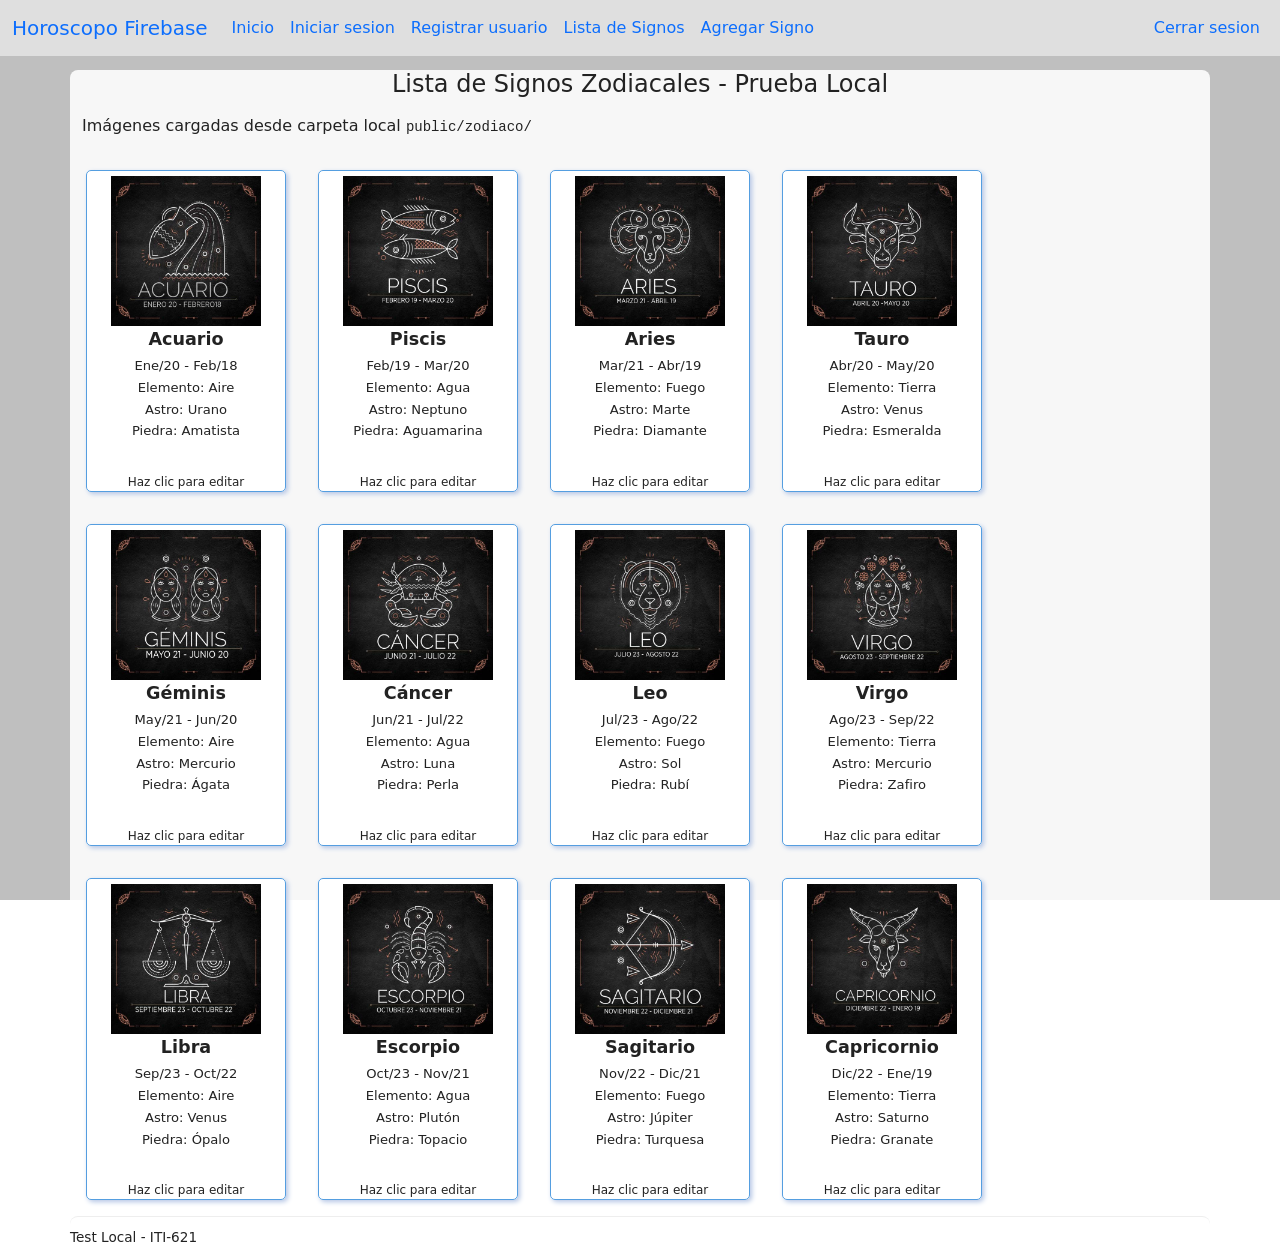
<file: public/test-lista.html>
<!doctype html>
<html lang="es">
<head>
  <meta charset="UTF-8">
  <meta name="viewport" content="width=device-width, initial-scale=1.0">
  <title>Test Local - Lista de Signos con Imágenes</title>
  <link href="https://cdn.jsdelivr.net/npm/bootstrap@5.0.2/dist/css/bootstrap.min.css"
    rel="stylesheet"
    integrity="sha384-EVSTQN3/azprG1Anm3QDgpJLIm9Nao0Yz1ztcQTwFspd3yD65VohhpuuCOmLASjC"
    crossorigin="anonymous">
  <link rel="stylesheet" href="css/style.css">
</head>
<body class="container">
  <header class="header row">
    <nav class="navbar navbar-expand-lg navbar-dark bg-primary fixed-top">
      <div class="container-fluid">
        <a class="navbar-brand" href="index.html">Horoscopo Firebase</a>
        <button class="navbar-toggler" type="button" data-bs-toggle="collapse" data-bs-target="#navbarNavDropdown"
          aria-controls="navbarNavDropdown" aria-expanded="false" aria-label="Toggle navigation">
          <span class="navbar-toggler-icon"></span>
        </button>
        <div class="collapse navbar-collapse" id="navbarNavDropdown">
          <ul class="navbar-nav me-auto mb-2 mb-lg-0">
            <li class="nav-item">
              <a class="nav-link" href="index.html">Inicio</a>
            </li>
            <li class="nav-item">
              <a class="nav-link" href="login.html">Iniciar sesion</a>
            </li>
            <li class="nav-item">
              <a class="nav-link" href="registrar.html">Registrar usuario</a>
            </li>
            <li class="nav-item">
              <a class="nav-link active" aria-current="page" href="test-lista.html">Lista de Signos</a>
            </li>
            <li class="nav-item">
              <a class="nav-link" href="agregar.html">Agregar Signo</a>
            </li>
          </ul>
          <ul class="navbar-nav">
            <li class="nav-item">
              <a class="nav-link text-white" href="#">Cerrar sesion</a>
            </li>
          </ul>
        </div>
      </div>
    </nav>
  </header>

  <main class="row">
    <h4 class="formatHead">Lista de Signos Zodiacales - Prueba Local</h4>
    <p>Imágenes cargadas desde carpeta local <code>public/zodiaco/</code></p>
    <div id="tabla" class="row"></div>
  </main>

  <footer class="row">Test Local - ITI-621</footer>

  <script>
    const signos = [
      { posic: 1, signo: 'Acuario', rango: 'Ene/20 - Feb/18', elemento: 'Aire', astro: 'Urano', piedra: 'Amatista', img: '01_Acuario.png' },
      { posic: 2, signo: 'Piscis', rango: 'Feb/19 - Mar/20', elemento: 'Agua', astro: 'Neptuno', piedra: 'Aguamarina', img: '02_Pisis.png' },
      { posic: 3, signo: 'Aries', rango: 'Mar/21 - Abr/19', elemento: 'Fuego', astro: 'Marte', piedra: 'Diamante', img: '03_Aries.png' },
      { posic: 4, signo: 'Tauro', rango: 'Abr/20 - May/20', elemento: 'Tierra', astro: 'Venus', piedra: 'Esmeralda', img: '04_Tauro.png' },
      { posic: 5, signo: 'Géminis', rango: 'May/21 - Jun/20', elemento: 'Aire', astro: 'Mercurio', piedra: 'Ágata', img: '05_Geminis.png' },
      { posic: 6, signo: 'Cáncer', rango: 'Jun/21 - Jul/22', elemento: 'Agua', astro: 'Luna', piedra: 'Perla', img: '06_Cancer.png' },
      { posic: 7, signo: 'Leo', rango: 'Jul/23 - Ago/22', elemento: 'Fuego', astro: 'Sol', piedra: 'Rubí', img: '07_Leo.png' },
      { posic: 8, signo: 'Virgo', rango: 'Ago/23 - Sep/22', elemento: 'Tierra', astro: 'Mercurio', piedra: 'Zafiro', img: '08_Virgo.png' },
      { posic: 9, signo: 'Libra', rango: 'Sep/23 - Oct/22', elemento: 'Aire', astro: 'Venus', piedra: 'Ópalo', img: '09_Libra.png' },
      { posic: 10, signo: 'Escorpio', rango: 'Oct/23 - Nov/21', elemento: 'Agua', astro: 'Plutón', piedra: 'Topacio', img: '10_Escorpio.png' },
      { posic: 11, signo: 'Sagitario', rango: 'Nov/22 - Dic/21', elemento: 'Fuego', astro: 'Júpiter', piedra: 'Turquesa', img: '11_Sagitario.png' },
      { posic: 12, signo: 'Capricornio', rango: 'Dic/22 - Ene/19', elemento: 'Tierra', astro: 'Saturno', piedra: 'Granate', img: '12_Capricornio.png' }
    ];

    const tabla = document.getElementById('tabla');
    let salida = '';
    signos.forEach(s => {
      salida += '<div class="divAnuncio m-3" style="cursor:pointer;">';
      salida += '<div class="imgBlock"><img src="zodiaco/' + s.img + '" width="100%"/></div>';
      salida += '<div class="signo-titulo">' + s.signo + '</div>';
      salida += '<div class="dato-extra">' + s.rango + '</div>';
      salida += '<div class="dato-extra">Elemento: ' + s.elemento + '</div>';
      salida += '<div class="dato-extra">Astro: ' + s.astro + '</div>';
      salida += '<div class="dato-extra">Piedra: ' + s.piedra + '</div>';
      salida += '<br/><div class="accion">Haz clic para editar</div>';
      salida += '</div>';
    });
    tabla.innerHTML = salida;
  </script>
</body>
</html>
</file>
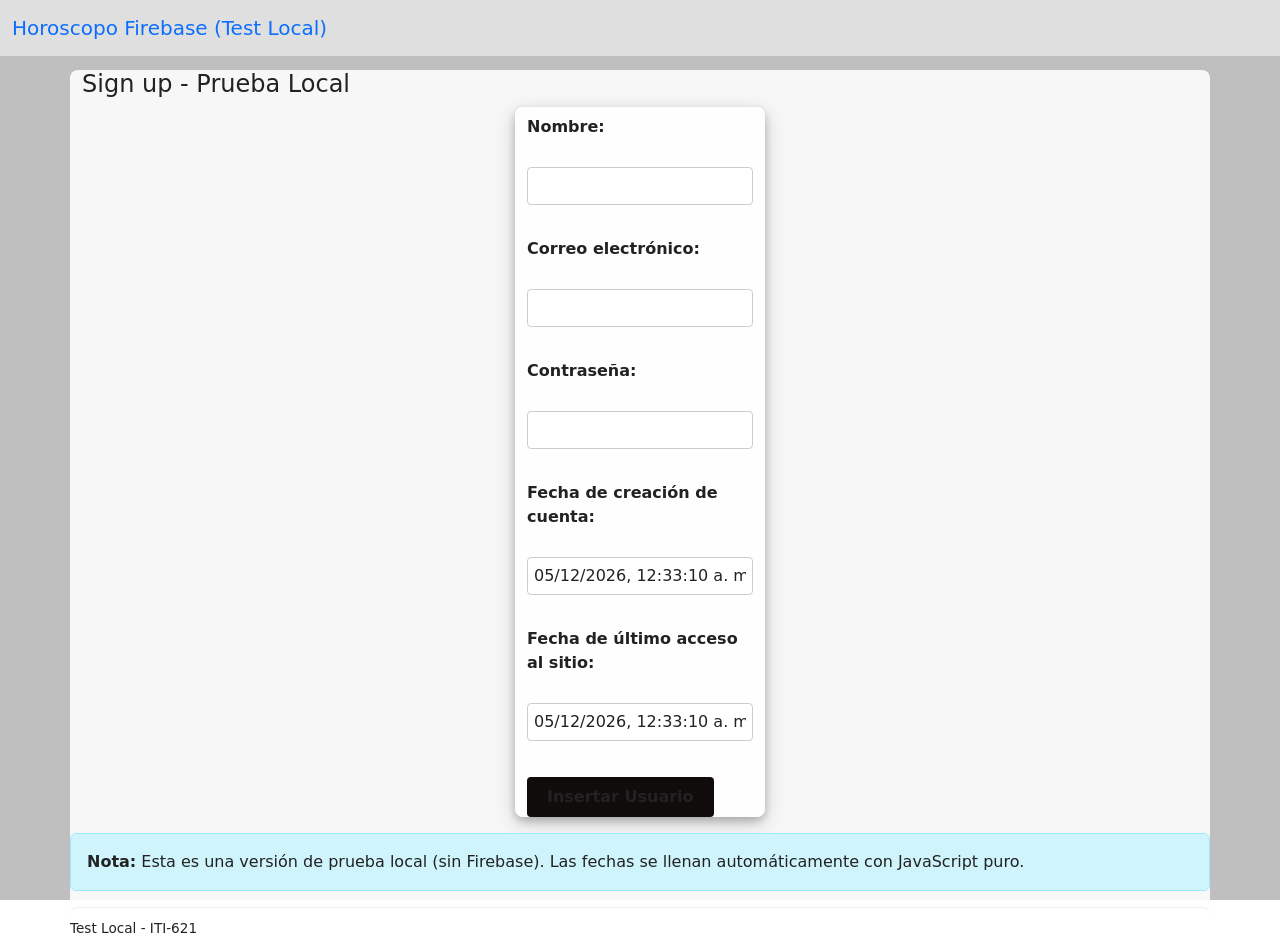
<file: public/test-registrar.html>
<!doctype html>
<html lang="es">
<head>
  <meta charset="UTF-8">
  <meta name="viewport" content="width=device-width, initial-scale=1.0">
  <title>Test Local - Registro (sin Firebase Hosting)</title>
  <link href="https://cdn.jsdelivr.net/npm/bootstrap@5.0.2/dist/css/bootstrap.min.css"
    rel="stylesheet"
    integrity="sha384-EVSTQN3/azprG1Anm3QDgpJLIm9Nao0Yz1ztcQTwFspd3yD65VohhpuuCOmLASjC"
    crossorigin="anonymous">
  <link rel="stylesheet" href="css/style.css">
</head>
<body class="container">
  <header class="header row">
    <nav class="navbar navbar-expand-lg navbar-light bg-light fixed-top">
      <div class="container-fluid">
        <a class="navbar-brand" href="#">Horoscopo Firebase (Test Local)</a>
      </div>
    </nav>
  </header>

  <main class="row">
    <h4>Sign up - Prueba Local</h4>
    <div class="formatDiv">
      <label for="txtNombre">Nombre:</label><br>
      <input type="text" id="txtNombre" required><br><br>

      <label for="txtEmail">Correo electrónico:</label><br>
      <input type="text" id="txtEmail" required><br><br>

      <label for="txtContra">Contraseña:</label><br>
      <input type="password" id="txtContra" required><br><br>

      <!-- Fecha de creación de la cuenta -->
      <label for="txtFecCreacion">Fecha de creación de cuenta:</label><br>
      <input type="text" id="txtFecCreacion" required readonly><br><br>

      <!-- Fecha de último acceso -->
      <label for="txtUltAcceso">Fecha de último acceso al sitio:</label><br>
      <input type="text" id="txtUltAcceso" required readonly><br><br>

      <input type="button" id="btnInsUser" name="btnInsUser" value="Insertar Usuario">
    </div>
    <div class="alert alert-info mt-3">
      <strong>Nota:</strong> Esta es una versión de prueba local (sin Firebase). Las fechas se llenan automáticamente con JavaScript puro.
    </div>
  </main>

  <footer class="row">Test Local - ITI-621</footer>

  <script>
    function formatearFecha(dt){
      return dt.toLocaleString('es-CO', {
        day: '2-digit',
        month: '2-digit',
        year: 'numeric',
        hour: '2-digit',
        minute: '2-digit',
        second: '2-digit'
      });
    }

    function asignarFechas(){
      const dt = new Date();
      document.getElementById('txtFecCreacion').value = formatearFecha(dt);
      document.getElementById('txtUltAcceso').value = formatearFecha(dt);
      return dt;
    }

    window.addEventListener('DOMContentLoaded', function(){
      asignarFechas();
    });

    document.getElementById('btnInsUser').addEventListener('click', function(){
      asignarFechas();
      const nombre = document.getElementById('txtNombre').value;
      const email = document.getElementById('txtEmail').value;
      const fecCreacion = document.getElementById('txtFecCreacion').value;
      const ultAcceso = document.getElementById('txtUltAcceso').value;
      alert('Usuario: ' + nombre + '\nEmail: ' + email + '\nFecha creación: ' + fecCreacion + '\nÚltimo acceso: ' + ultAcceso + '\n\n(Prueba local - no se guarda en Firebase)');
    });
  </script>
</body>
</html>
</file>
<file: public/css/style.css>
/* CSS Document */
:root{
  --primary: #110C0CFF;
  --light: #FFFFFF;
  --grey1: #EEEEEE;
  --grey2: #F0F1F1;
  --orange: #D6731D;
  --lblue1: #559EE0;
  --lblue2: #B4C5E5;
}

*{
  margin: 0;
  padding: 0;
  user-select: none;
  box-sizing: border-box;
}

.header .navbar {
  background-color: rgba(255,255,255,0.5) !important;
}

body{
  padding-top: 70px;
}

.formatDiv{
  width: 250px;
  margin-left: auto;
  margin-right: auto;
  box-shadow: 0 4px 8px 0 rgba(0, 0, 0, 0.2), 0 6px 20px 0 rgba(0, 0, 0, 0.19);
}

.formatHead{
  text-align: center;
  color: var(--primary);
  margin-bottom: 15px;
}

.imgBlock{
  height: 150px;
  width: 150px;
  margin-right: auto;
  margin-left: auto;
}

.divAnuncio{
  background-color: var(--light);
  border: thin solid var(--lblue1);
  border-radius: 5px;
  box-shadow: 2px 2px 5px var(--lblue2);
  float: left;
  margin: 8px;
  padding-top: 5px;
  text-align: center;
  width: 200px;
  cursor: pointer;
  transition: transform 0.2s, box-shadow 0.2s, border-color 0.2s;
}

.divAnuncio:hover{
  transform: translateY(-4px);
  box-shadow: 4px 4px 10px var(--lblue2);
  border-color: var(--orange);
}

.divAnuncio .signo-titulo{
  font-weight: bold;
  font-size: 1.1em;
  margin-bottom: 4px;
  color: var(--primary);
}

.divAnuncio .dato-extra{
  font-size: 0.82em;
  color: #444;
  margin: 2px 0;
}

.divAnuncio .accion{
  font-size: 0.75em;
  color: #666;
  margin-top: 6px;
}

label{
  display: block;
  margin-top: 8px;
  font-weight: 600;
}

input[type="text"],
input[type="password"],
input[type="file"],
select{
  width: 100%;
  max-width: 320px;
  padding: 6px;
  margin-top: 4px;
  border: 1px solid #ccc;
  border-radius: 4px;
}

input[type="button"]{
  margin-top: 12px;
  padding: 8px 20px;
  background: var(--primary);
  color: var(--light);
  border: none;
  border-radius: 4px;
  cursor: pointer;
  font-weight: 600;
}

input[type="button"]:hover{
  background: var(--orange);
}

.btn-secundo{
  background: #666;
}

.btn-secundo:hover{
  background: #444;
}

.btn-register{
  display: inline-block;
  margin-left: 10px;
  padding: 8px 16px;
  background: var(--lblue1);
  color: var(--light);
  text-decoration: none;
  border-radius: 4px;
  font-weight: 600;
  font-size: 0.9em;
  border: 1px solid var(--lblue1);
}

.btn-register:hover{
  background: var(--lblue2);
  text-decoration: none;
}

.btn-secundo:hover{
  background: #444;
}

.imgPreview{
  margin-top: 10px;
  border: 1px solid #ccc;
  border-radius: 4px;
  max-width: 160px;
  display: block;
  margin-left: auto;
  margin-right: auto;
}

.oculto{
  display: none;
}

footer{
  margin-top: 30px;
  padding: 10px 0;
  color: #666;
  font-size: 0.85em;
  text-align: center;
  border-top: 1px solid #eee;
}

/* ============================================================
   FONDO DE PORTADA EN TODAS LAS PÁGINAS
   ============================================================ */
body{
  background-image: url('https://media.discordapp.net/attachments/1005884073157345300/1569424973448216596/image.png?ex=6af36868&is=6af216e8&hm=2bff7ab43a287e70d3466e98c1e3f07ec9ae0e92efd1781c9aef03c2d208da06&format=webp&quality=lossless');
  background-size: cover;
  background-attachment: fixed;
  background-position: center;
  background-repeat: no-repeat;
}

/* Overlay oscuro suave para que la imagen no tape tanto el texto */
body::before{
  content: "";
  position: fixed;
  top: 0; left: 0; right: 0; bottom: 0;
  background: rgba(0,0,0,0.25);
  z-index: -1;
}

/* Contenedores con parche blanco semi-transparente para legibilidad del texto */
.container,
.formatDiv,
main,
header,
footer{
  background: rgba(255,255,255,0.88) !important;
  border-radius: 8px;
}

/* Navbar sobre el fondo: un poco más oscuro para resaltar */
.navbar{
  background: rgba(0,0,0,0.55) !important;
}

/* Tarjetas de signos: fondo blanco sólido para que resalten sobre la portada */
.divAnuncio{
  background: rgba(255,255,255,0.95) !important;
}

/* Asegurar que los textos dentro de contenedores sean oscuros para legibilidad */
.container *,
.formatDiv *,
.divAnuncio *{
  color: #222 !important;
}

.container a,
.formatDiv a,
.divAnuncio a{
  color: #0d6efd !important;
}
</file>
